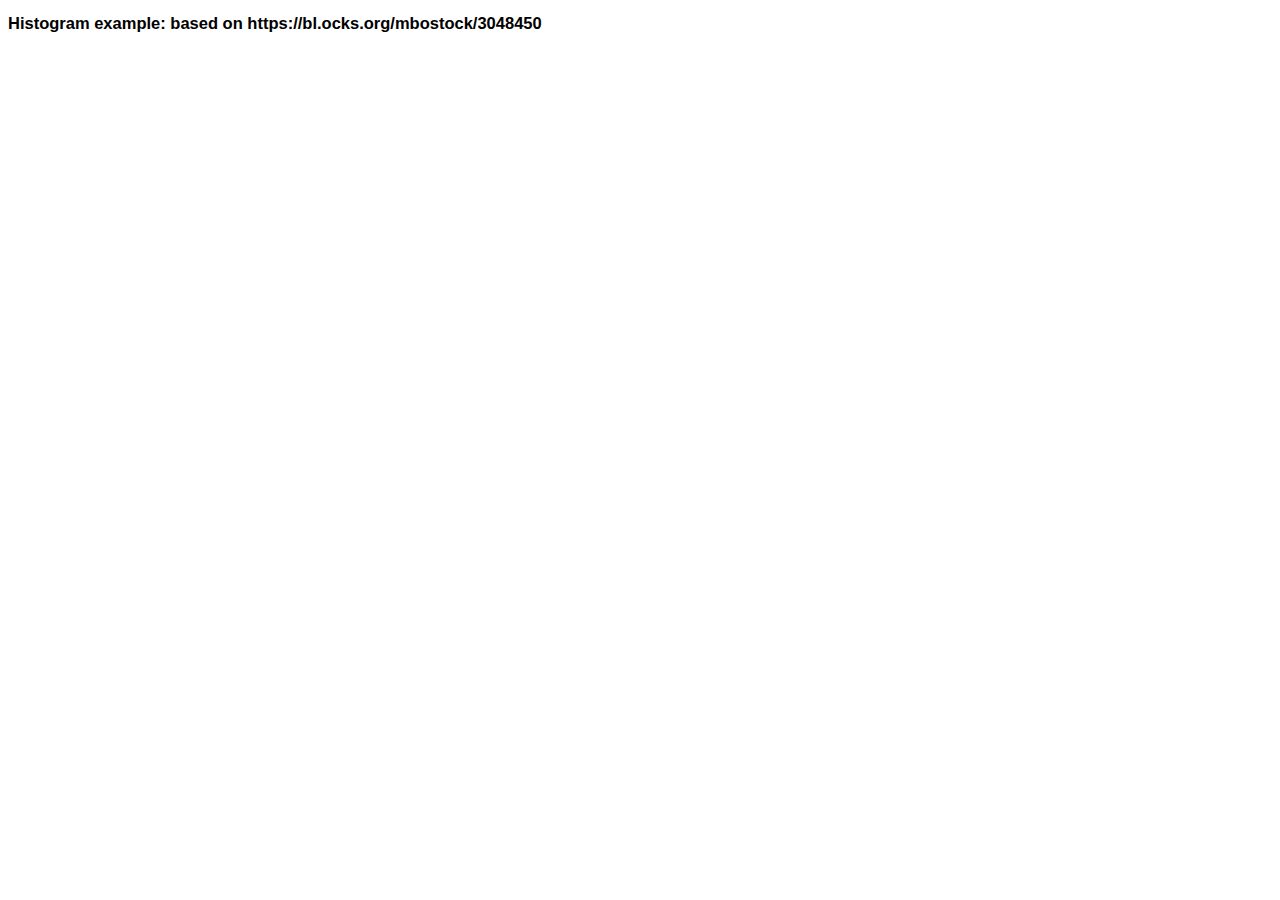
<file: Histogram Example/index.html>
<!DOCTYPE html>
<html>
<meta charset="utf-8">
<!-- Example based on http://bl.ocks.org/mbostock/3887118 -->
<link href="style.css" rel="stylesheet"/>
<body>
<h2 class="col-md-12">Histogram example: based on https://bl.ocks.org/mbostock/3048450</h2>
<svg width="960" height="500"></svg>
<script src="https://d3js.org/d3.v4.min.js"></script>
<script src="script_1.js"></script>    
</body>
</html>
</file>
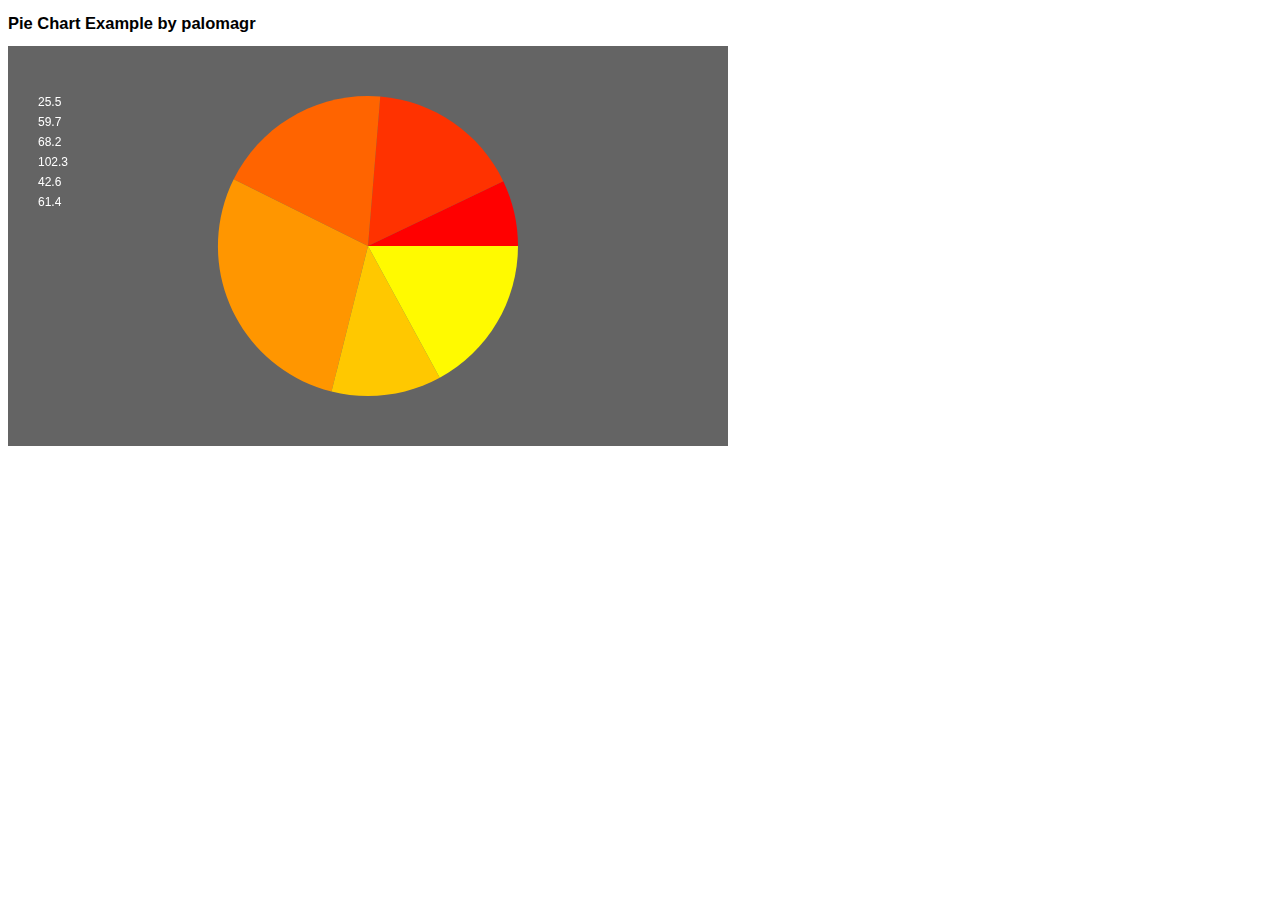
<file: Pie Chart Example p.5/index.html>
<!DOCTYPE html>
<html lang="en">
<meta charset="utf-8">

<link href="style.css" rel="stylesheet"/>

    <script src="./p5.js"></script>
    <script src="sketch.js"></script>


<body>
    <h2 class="col-md-12">Pie Chart Example by palomagr</h2>
    <div id="sketch-holder">	
      <!-- Our sketch will go here! -->
    </div>
</body>
</html>
</file>
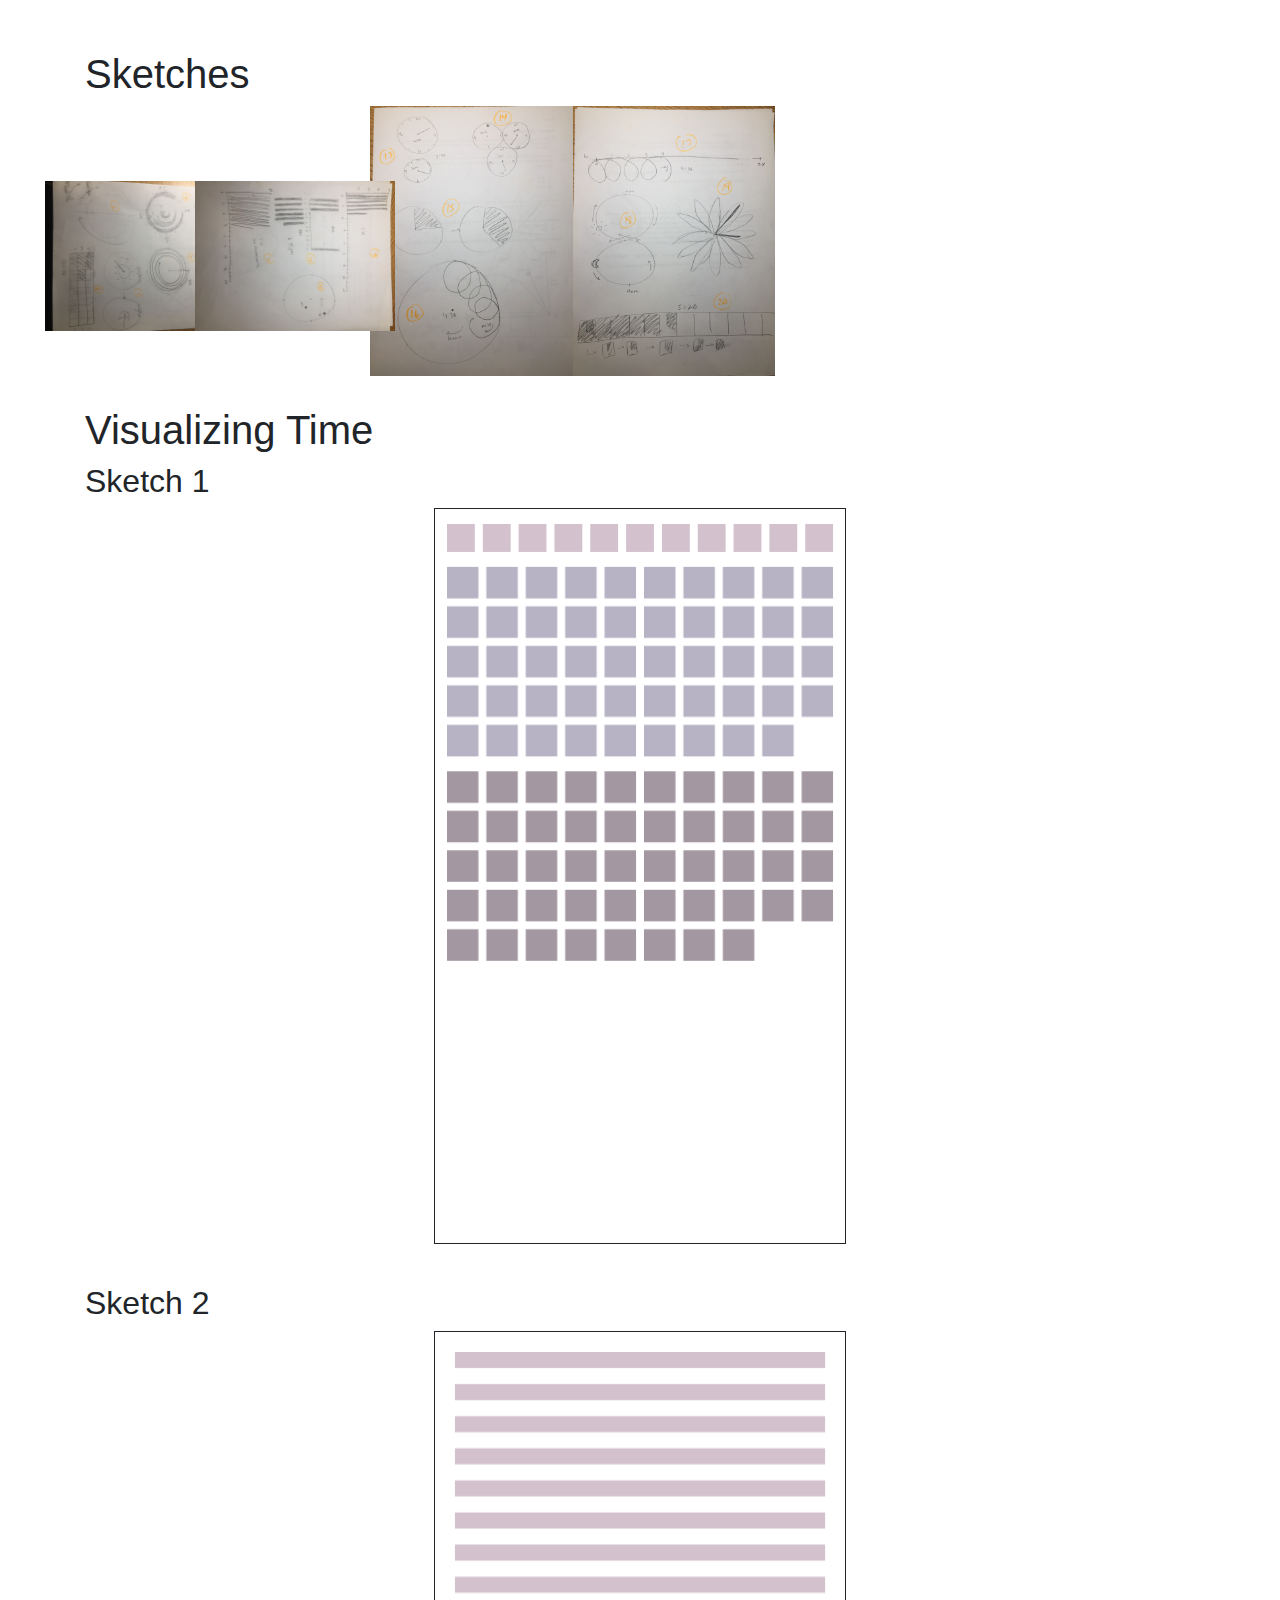
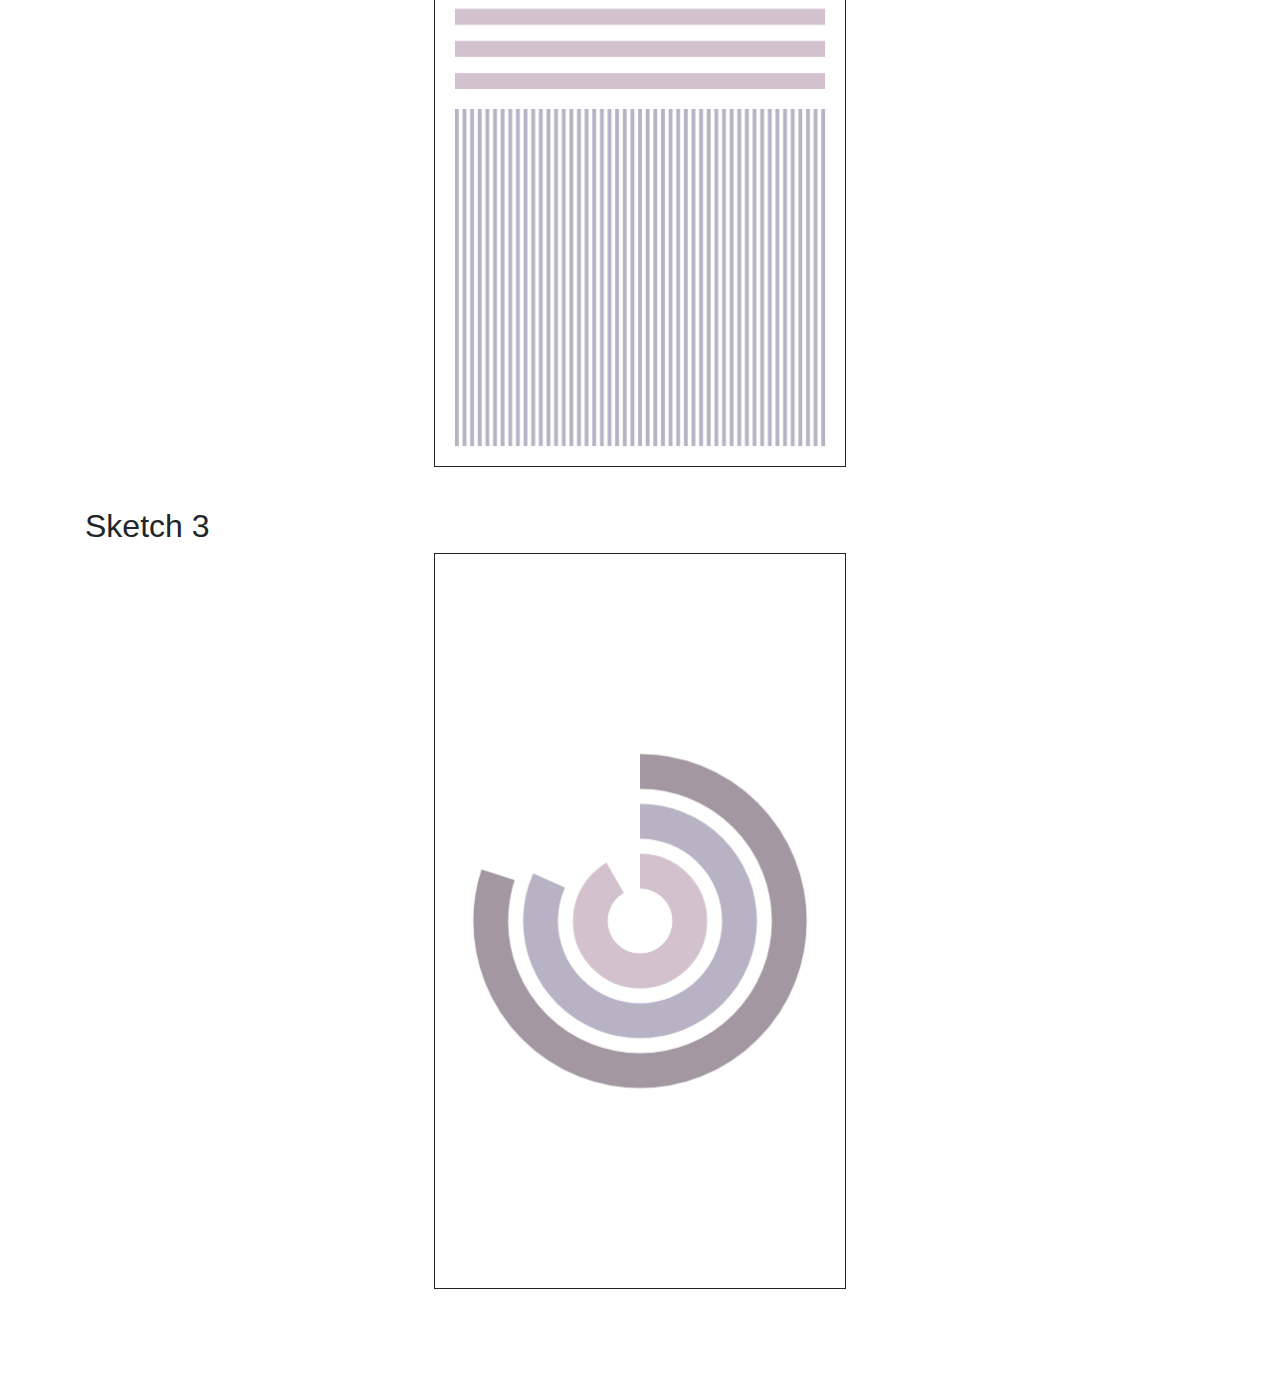
<file: Project_1/index.html>
<!DOCTYPE html>
<html lang="en">
<head>
    <meta charset="UTF-8">
    <title>Visualizing time - Project 1</title>
    <link rel="stylesheet" href="https://maxcdn.bootstrapcdn.com/bootstrap/4.0.0/css/bootstrap.min.css" integrity="sha384-Gn5384xqQ1aoWXA+058RXPxPg6fy4IWvTNh0E263XmFcJlSAwiGgFAW/dAiS6JXm" crossorigin="anonymous">
    <link href="style.css" rel="stylesheet"/>
</head>
<body>
<div class="container">
    <div class="row">
        <h1 class="col-md-12">Sketches</h1>
        <img src="IMG_4549%5B46545%5D.JPG" height="200" class="rotate90">
        <img src="IMG_4550%5B46547%5D.JPG" height="200" class="rotate90">
        <img src="FullSizeRender%5B46549%5D.jpg" height="270">
        <img src="FullSizeRender%5B46551%5D.jpg" height="270">
    </div>
    <div class="row">
        <h1 class="col-md-12">Visualizing Time</h1>
    </div>
    <div class="row">
        <h2 class="col-md-12">Sketch 1</h2>
        <canvas id="plot4" style="border:1px solid;"></canvas>
    </div>
    <div class="row">
        <h2 class="col-md-12">Sketch 2</h2>
        <canvas id="plot5" style="border:1px solid;"></canvas>
    </div>
    <div class="row">
        <h2 class="col-md-12">Sketch 3</h2>
        <canvas id="plot6" style="border:1px solid;"></canvas>
    </div>
</div>

<script src="https://d3js.org/d3.v4.min.js"></script>
<script src="script_4.js"></script>
<script src="script_5.js"></script>
<script src="script_6.js"></script>
</body>
</html>
</file>
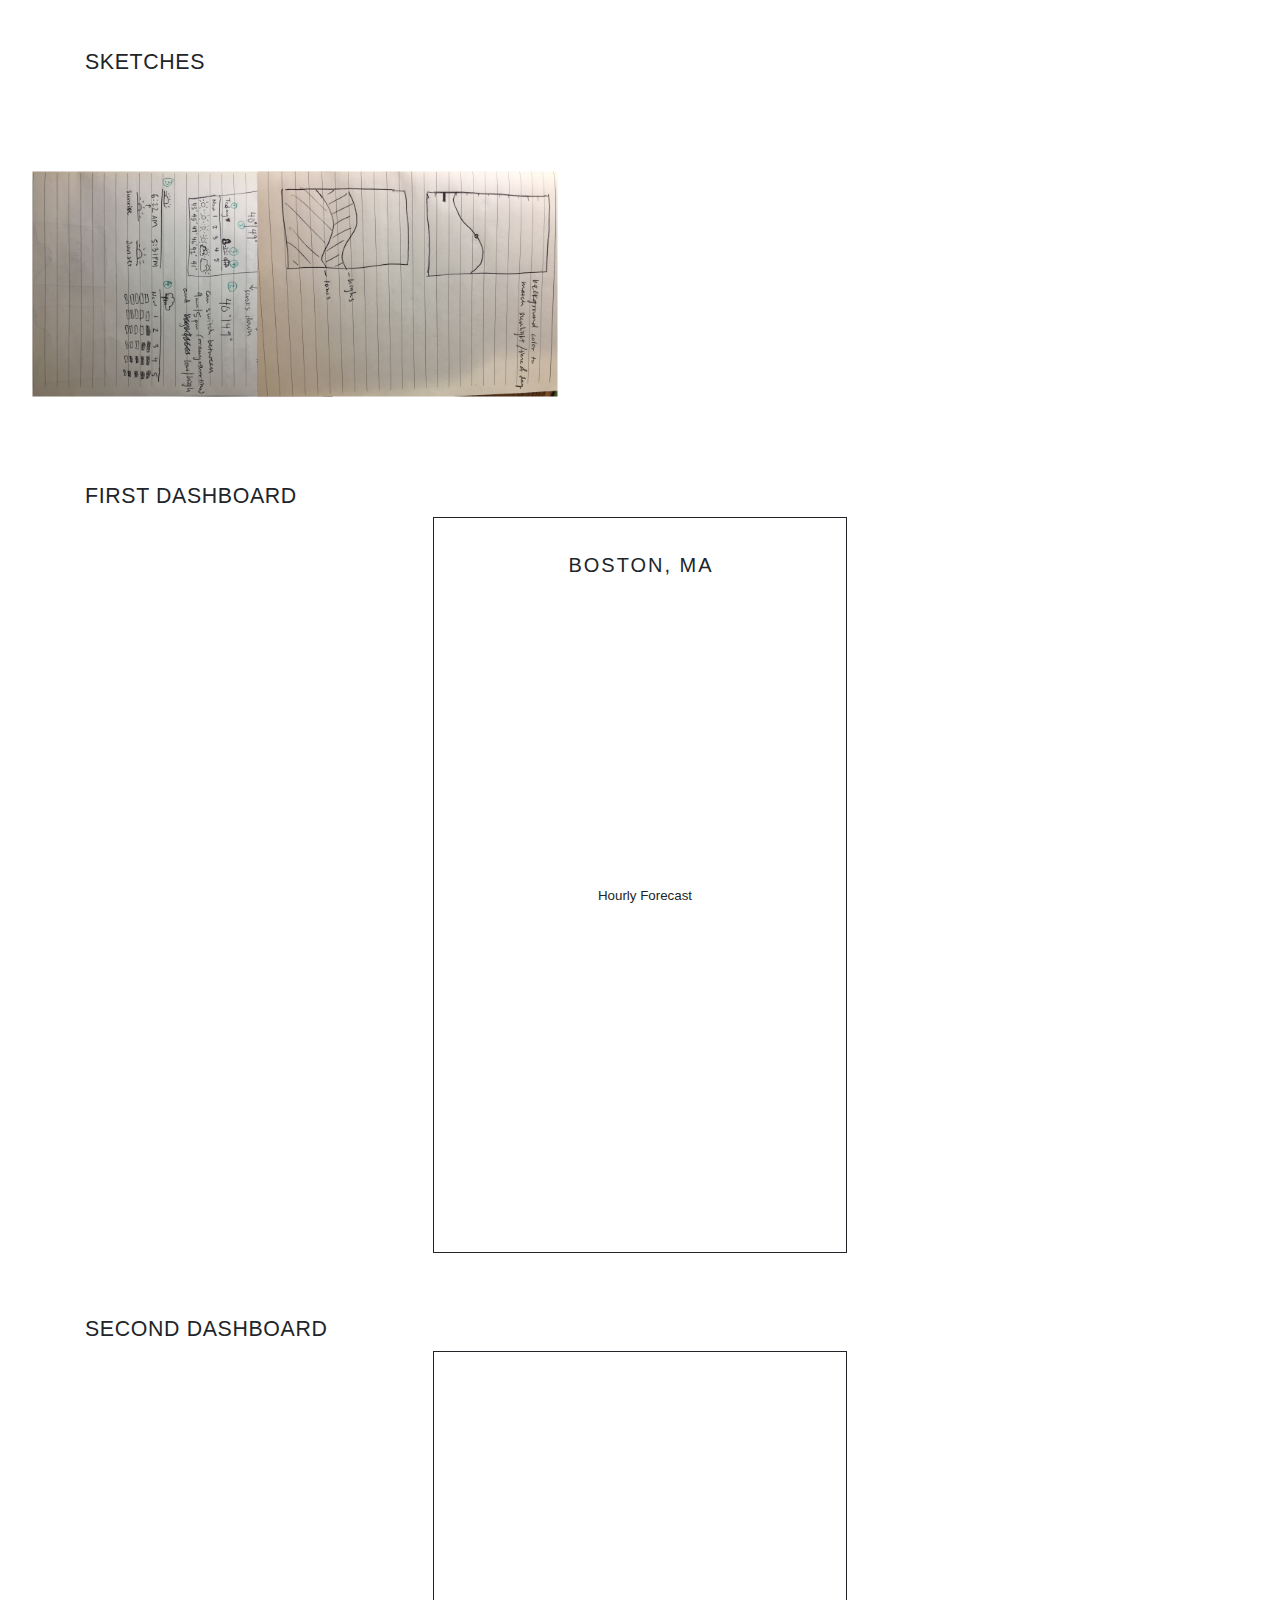
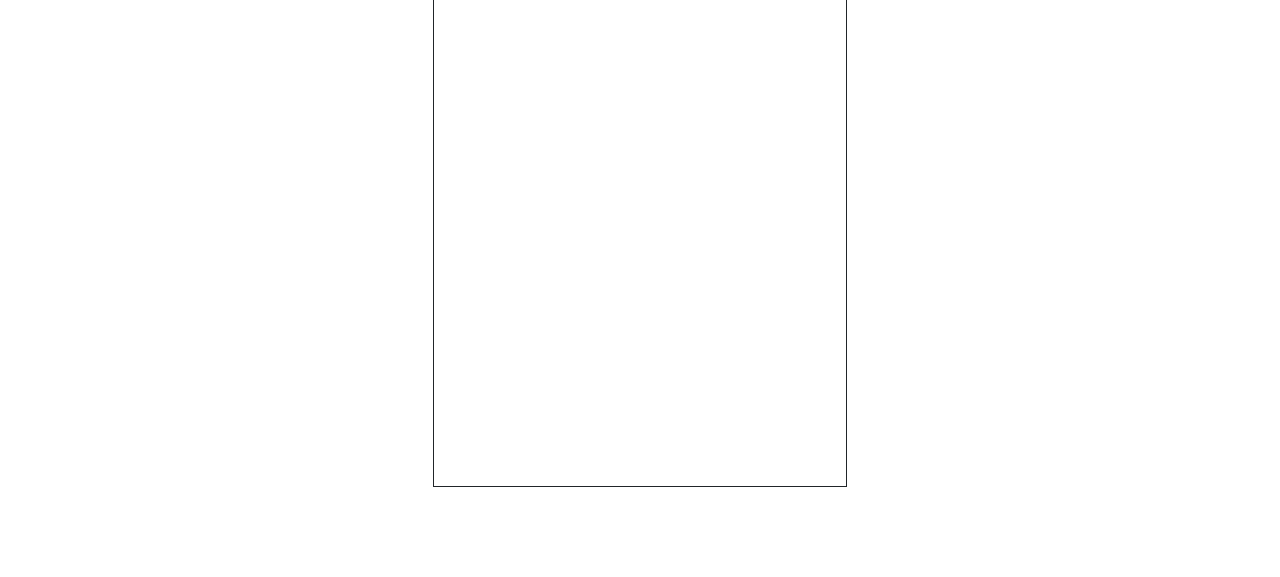
<file: Project_2/index.html>
<!DOCTYPE html>
<html lang="en">
<head>
    <meta charset="UTF-8">
    <title>Weather App - Project 2</title>
    <link rel="stylesheet" href="https://maxcdn.bootstrapcdn.com/bootstrap/4.0.0/css/bootstrap.min.css" integrity="sha384-Gn5384xqQ1aoWXA+058RXPxPg6fy4IWvTNh0E263XmFcJlSAwiGgFAW/dAiS6JXm" crossorigin="anonymous">
    <link href="style.css" rel="stylesheet"/>
</head>
<body>
<div class="container">
    <div class="row">
        <h1 class="col-md-12">Sketches</h1>
        <img src="IMG_4641.JPG" height="300" class="rotate90">
        <img src="IMG_4643.JPG" height="300" class="rotate90">
    </div>
</div>
<div class="container">
    <div class="row">
        <h1 class="col-md-12">First Dashboard</h1>
        <div id="mobile1">
            <div id="summary">
                <h2 class="col-md-12">Boston, MA</h2>
                <p class="col-md-12" id="feelslike"></p>
                <p class="col-md-20" id="currenttemp"></p>
                <p class="col-md-12" id="currentsummary"></p>
            </div>
            <p class="title col-md-12">Hourly Forecast</p>
            <div id="plot2"></div>
        </div>
    </div>
    <br/>
    <div class="row">
        <h1 class="col-md-12">Second Dashboard</h1>
        <div id="mobile2">
        </div>
    </div>
</div>

<script src="https://d3js.org/d3.v4.min.js"></script>
<script src="script.js"></script>
</body>
</html>
</file>
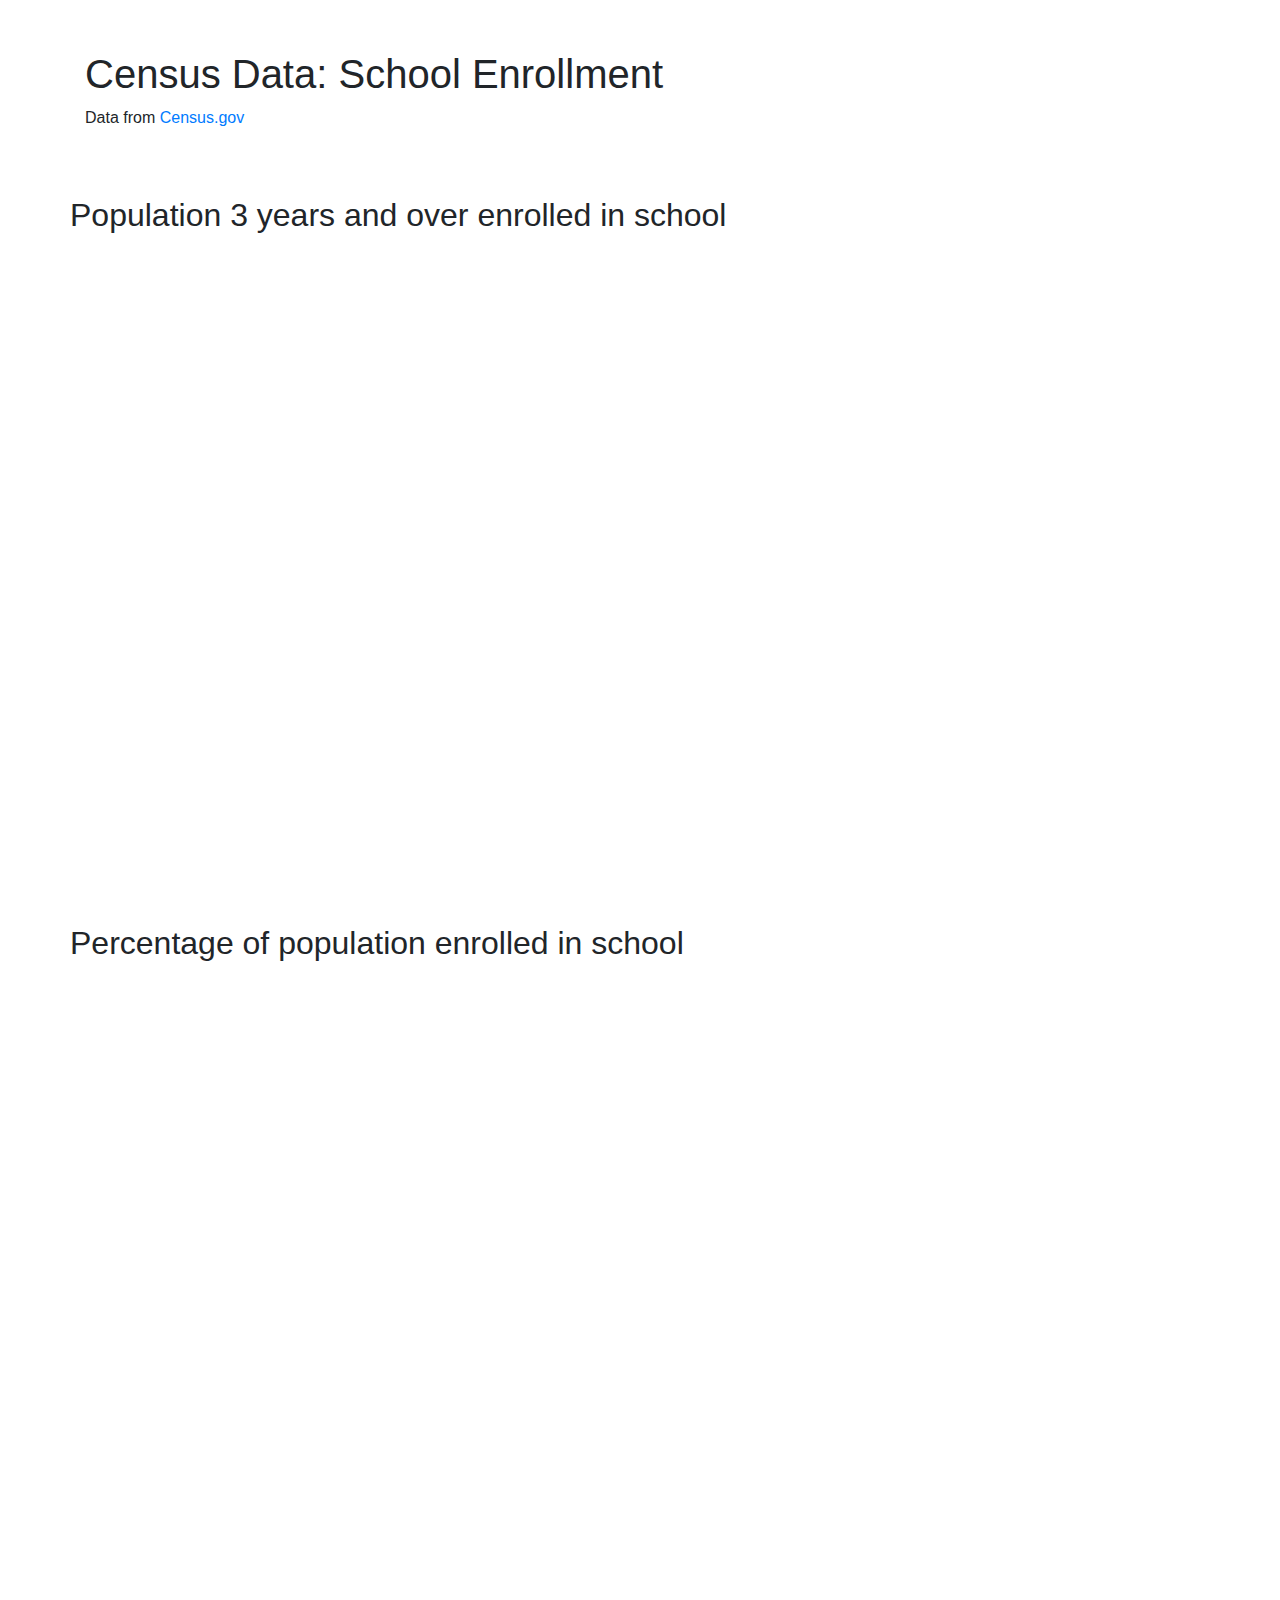
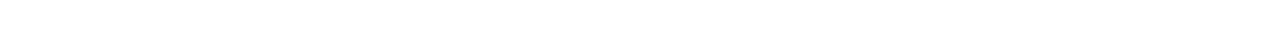
<file: InClass/Week6/index.html>
<!DOCTYPE html>
<html lang="en">
<head>
    <meta charset="UTF-8">
    <title>Week 2 - In class</title>
    <link rel="stylesheet" href="https://maxcdn.bootstrapcdn.com/bootstrap/4.0.0/css/bootstrap.min.css" integrity="sha384-Gn5384xqQ1aoWXA+058RXPxPg6fy4IWvTNh0E263XmFcJlSAwiGgFAW/dAiS6JXm" crossorigin="anonymous">
    <link href="style.css" rel="stylesheet"/>
</head>
<body>
<div class="container">
    <div class="row">
        <h1 class="col-md-12">Census Data: School Enrollment</h1>
        <p class="col-md-12">Data from <a href="https://data.census.gov/">Census.gov</a></p>
        <h2>Population 3 years and over enrolled in school</h2>
        <div id='plot1' class="col-md-12"></div>
        <h2>Percentage of population enrolled in school</h2>
        <div id='plot2' class="col-md-12"></div>
    </div>
</div>

<script src="https://d3js.org/d3.v4.min.js"></script>
<script src="https://d3js.org/topojson.v2.min.js"></script>
<script src="script_1.js"></script>
</body>
</html>
</file>
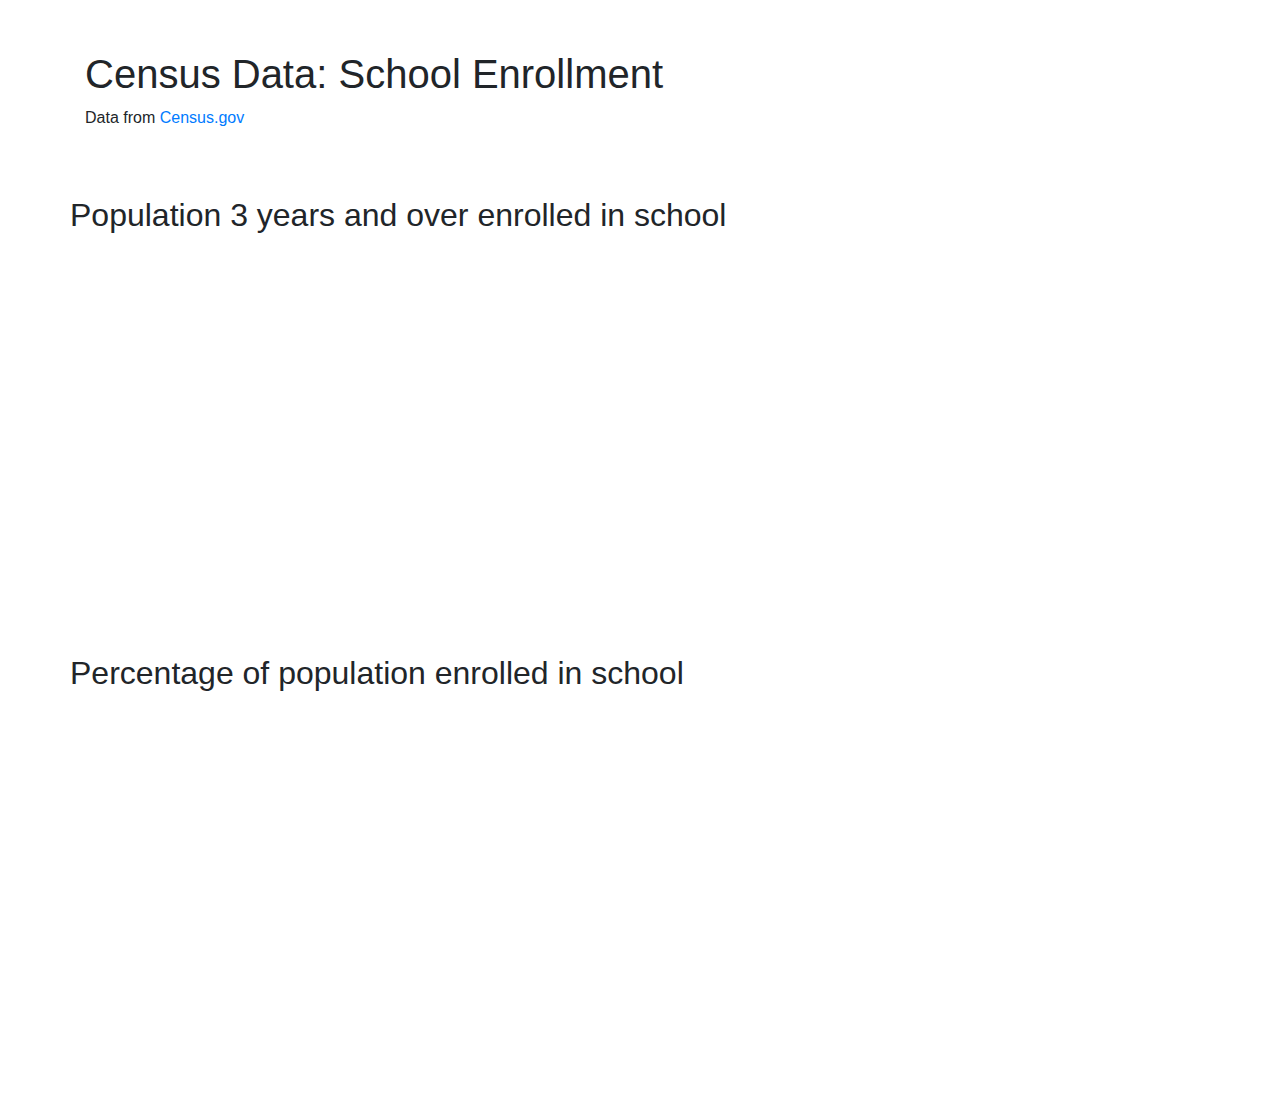
<file: InClass/Week7/index.html>
<!DOCTYPE html>
<html lang="en">
<head>
    <meta charset="UTF-8">
    <title>Week 7 - In class</title>
    <link rel="stylesheet" href="https://maxcdn.bootstrapcdn.com/bootstrap/4.0.0/css/bootstrap.min.css" integrity="sha384-Gn5384xqQ1aoWXA+058RXPxPg6fy4IWvTNh0E263XmFcJlSAwiGgFAW/dAiS6JXm" crossorigin="anonymous">
    <link href="style.css" rel="stylesheet"/>
</head>
<body>
<div class="container">
    <div class="row">
        <h1 class="col-md-12">Census Data: School Enrollment</h1>
        <p class="col-md-12">Data from <a href="https://data.census.gov/">Census.gov</a></p>
        <h2>Population 3 years and over enrolled in school</h2>
        <div id='plot1' class="col-md-12"></div>
        <h2>Percentage of population enrolled in school</h2>
        <div id='plot2' class="col-md-12"></div>
    </div>
</div>

<script src="https://d3js.org/d3.v4.min.js"></script>
<script src="https://d3js.org/topojson.v2.min.js"></script>
<script src="script_1.js"></script>
</body>
</html>
</file>
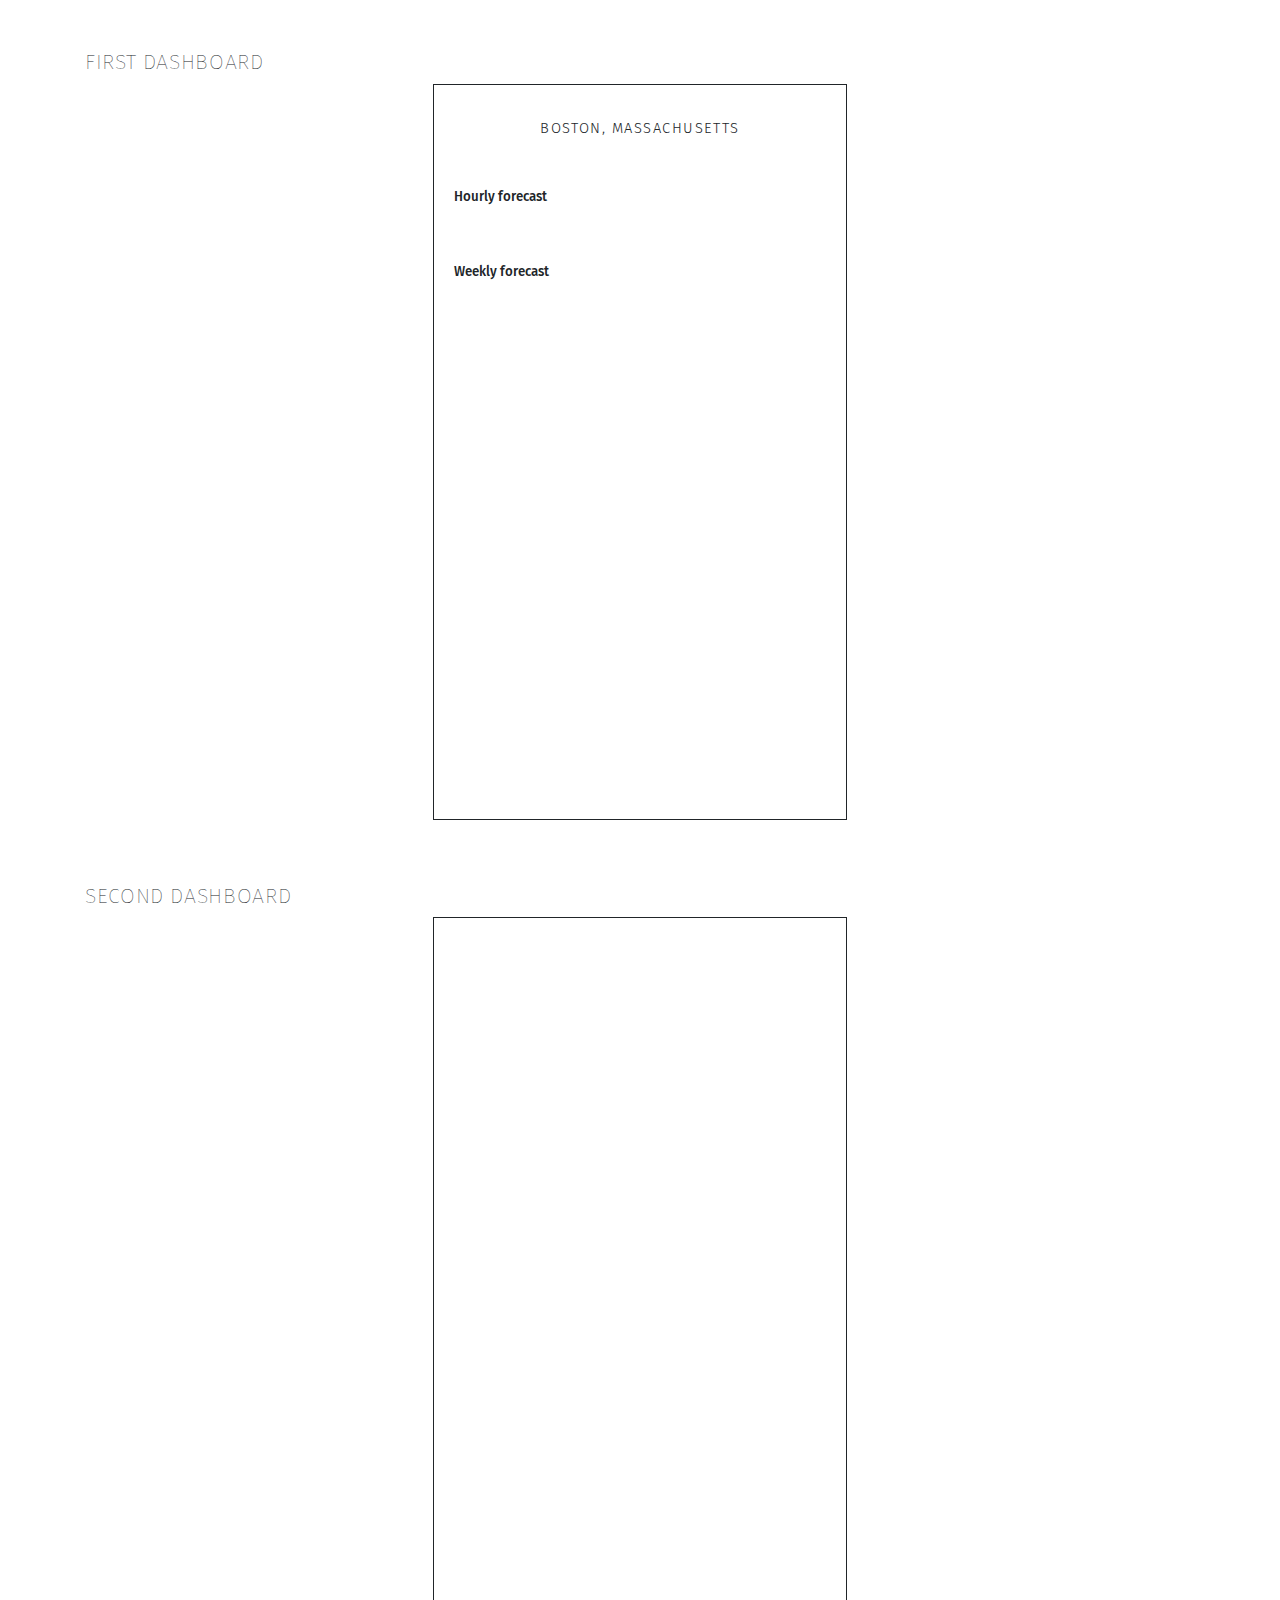
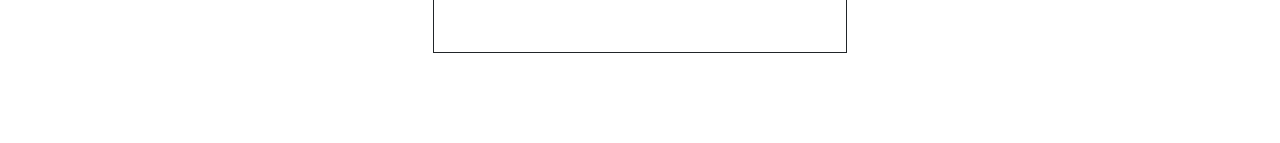
<file: Project_2/example/index.html>
<!DOCTYPE html>
<html lang="en">
<head>
    <meta charset="UTF-8">
    <title>Let's draw a map - Project 3</title>
    <link rel="stylesheet" href="https://maxcdn.bootstrapcdn.com/bootstrap/4.0.0/css/bootstrap.min.css" integrity="sha384-Gn5384xqQ1aoWXA+058RXPxPg6fy4IWvTNh0E263XmFcJlSAwiGgFAW/dAiS6JXm" crossorigin="anonymous">
    <link href="https://fonts.googleapis.com/css?family=Fira+Sans:300,400,500,700" rel="stylesheet">
    <link href="style.css" rel="stylesheet"/>
</head>
<body>
<div class="container">
    <div class="row">
        <h1 class="col-md-12">First Dashboard</h1>
        <div id="mobile1">
            <h2 class="col-md-12">Boston, Massachusetts</h2>
            <p id="date" class="col-md-12"></p>
            <p class="title col-md-12">Hourly forecast</p>
            <div class="col-md-12" id="plot1"></div>
            <br/>
            <p class="title col-md-12">Weekly forecast</p>
            <p class="col-md-12" id="summary"></p>
            <div class="col-md-12" id="plot2"></div>
        </div>
    </div>
    <br/>
    <div class="row">
        <h1 class="col-md-12">Second Dashboard</h1>
        <div id="mobile2">
        </div>
    </div>
</div>

<script src="https://d3js.org/d3.v4.min.js"></script>
<script src="script.js"></script>
</body>
</html>
</file>
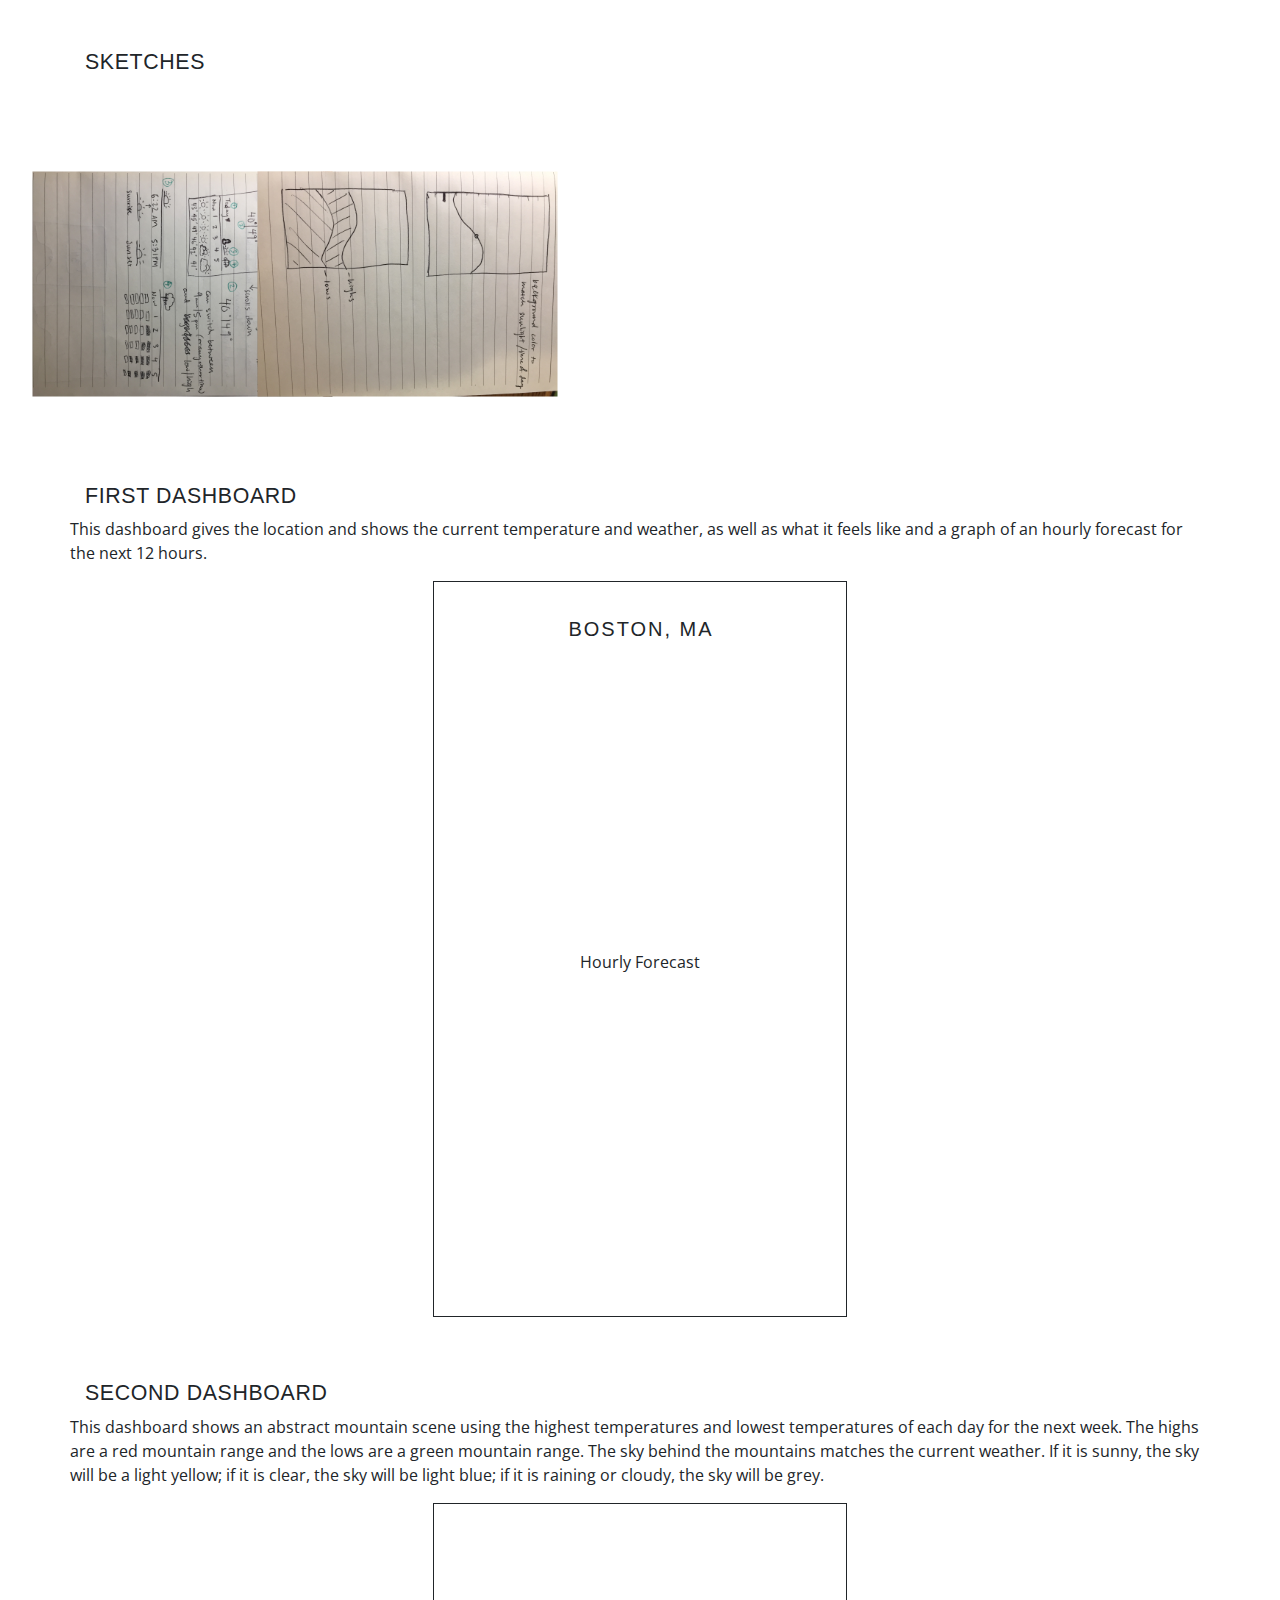
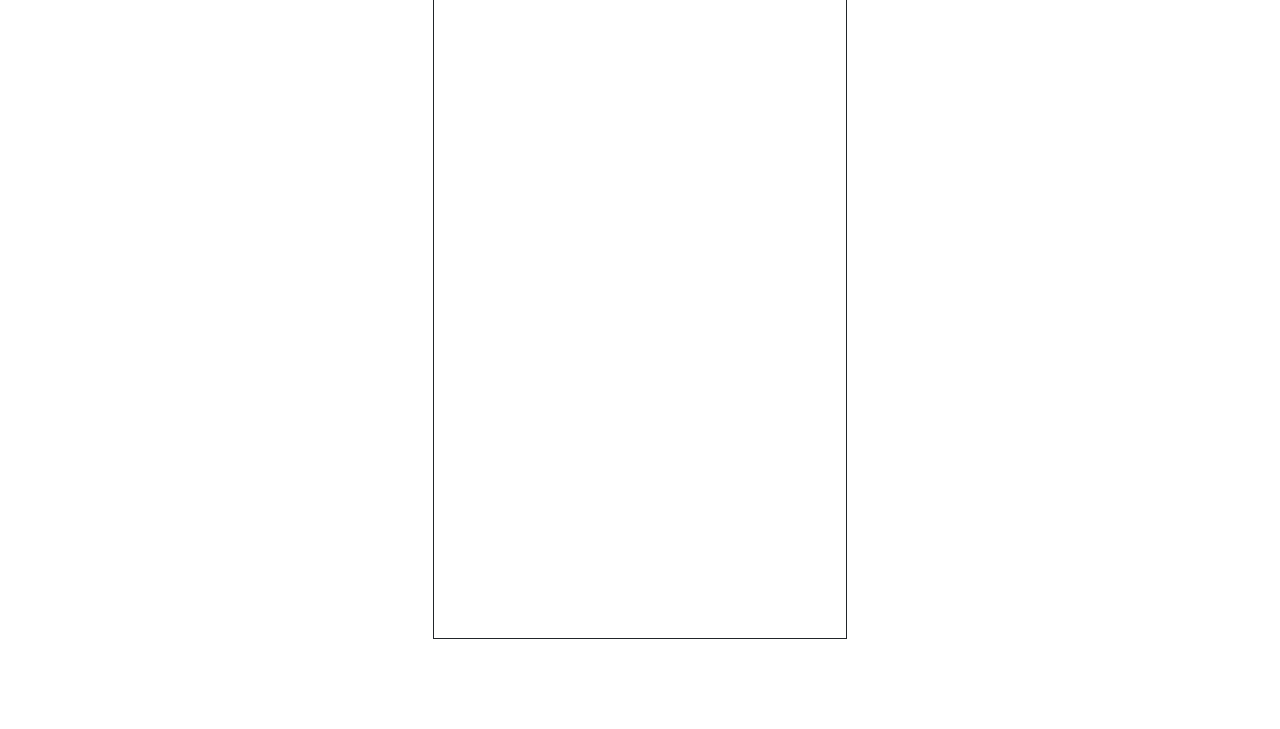
<file: Project_2/v2/index.html>
<!DOCTYPE html>
<html lang="en">
<head>
    <meta charset="UTF-8">
    <title>Weather App - Project 2</title>
    <link rel="stylesheet" href="https://maxcdn.bootstrapcdn.com/bootstrap/4.0.0/css/bootstrap.min.css" integrity="sha384-Gn5384xqQ1aoWXA+058RXPxPg6fy4IWvTNh0E263XmFcJlSAwiGgFAW/dAiS6JXm" crossorigin="anonymous">
    <link href="https://fonts.googleapis.com/css?family=Open+Sans" rel="stylesheet">
    <link href="style.css" rel="stylesheet"/>
</head>
<body>
<div class="container">
    <div class="row">
        <h1 class="col-md-12">Sketches</h1>
        <img src="IMG_4641.JPG" height="300" class="rotate90">
        <img src="IMG_4643.JPG" height="300" class="rotate90">
    </div>
</div>
<div class="container">
    <div class="row">
        <h1 class="col-md-12">First Dashboard</h1>
        <p>This dashboard gives the location and shows the current temperature and weather, as well as what it feels like and a graph of an hourly forecast for the next 12 hours.</p>
        <div id="mobile1">
            <div id="summary">
                <h2 class="col-md-12">Boston, MA</h2>
                <p class="col-md-12" id="feelslike"></p>
                <p class="col-md-20" id="currenttemp"></p>
                <p class="col-md-12" id="currentsummary"></p>
            </div>
            <p class="title col-md-12" id="forecast">Hourly Forecast</p>
            <div id="plot2"></div>
        </div>
    </div>
    <br/>
    <div class="row">
        <h1 class="col-md-12">Second Dashboard</h1>
        <p>This dashboard shows an abstract mountain scene using the highest temperatures and lowest temperatures of each day for the next week. The highs are a red mountain range and the lows are a green mountain range. The sky behind the mountains matches the current weather. If it is sunny, the sky will be a light yellow; if it is clear, the sky will be light blue; if it is raining or cloudy, the sky will be grey. </p>
        <div id="mobile2">
            <div id="plot3"></div>
        </div>
    </div>
</div>

<script src="https://d3js.org/d3.v4.min.js"></script>
<script src="script.js"></script>
</body>
</html>
</file>
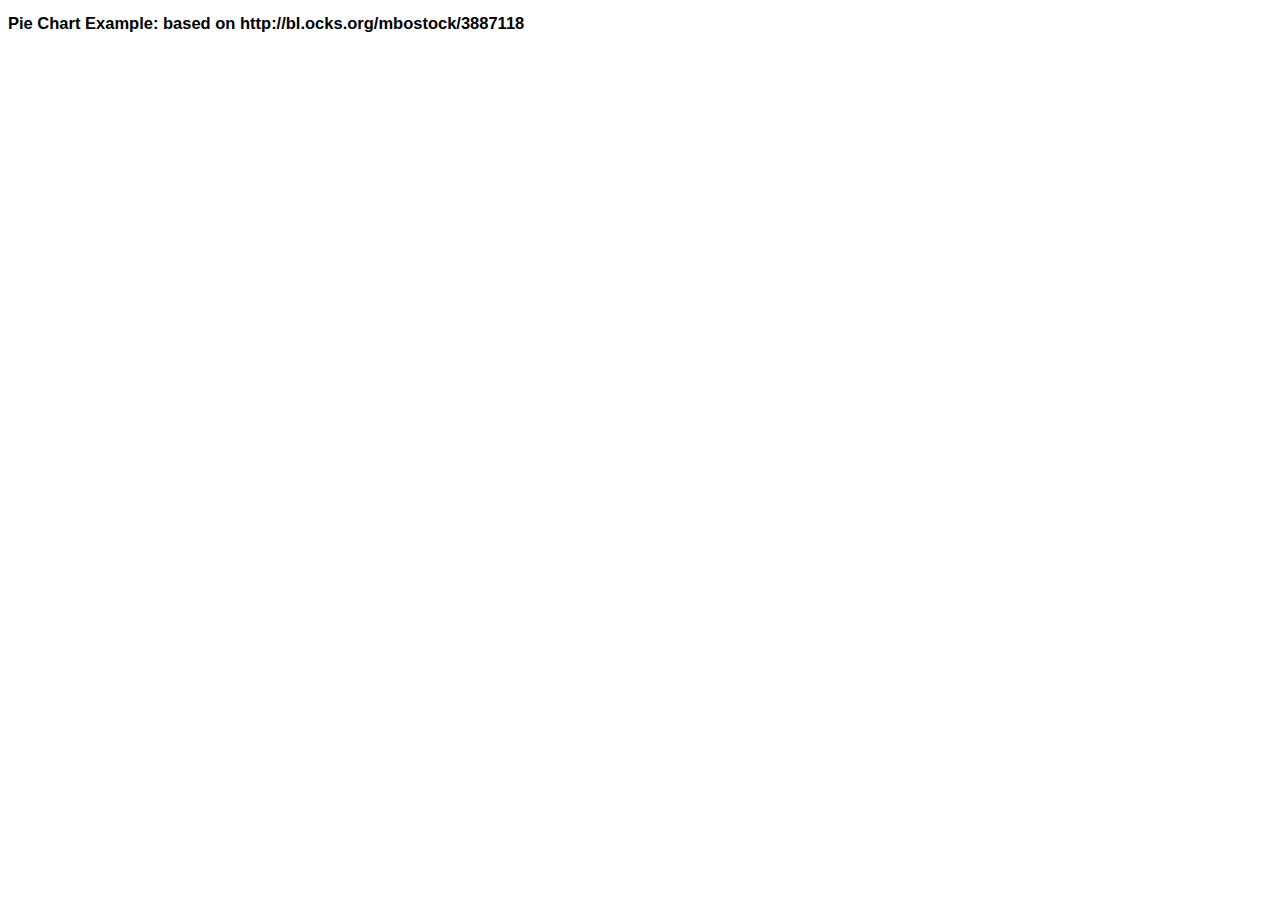
<file: tutorial/Pie_Chart/index.html>
<!DOCTYPE html>
<html>
<meta charset="utf-8">
<!-- Example based on http://bl.ocks.org/mbostock/3887118 -->

<link href="style.css" rel="stylesheet"/>
<body>
<h2 class="col-md-12">Pie Chart Example: based on http://bl.ocks.org/mbostock/3887118</h2>
<svg width="960" height="500"></svg>
<script src="http://d3js.org/d3.v4.min.js"></script>
<script src="script1.js"></script>    
</body>
</html>
</file>
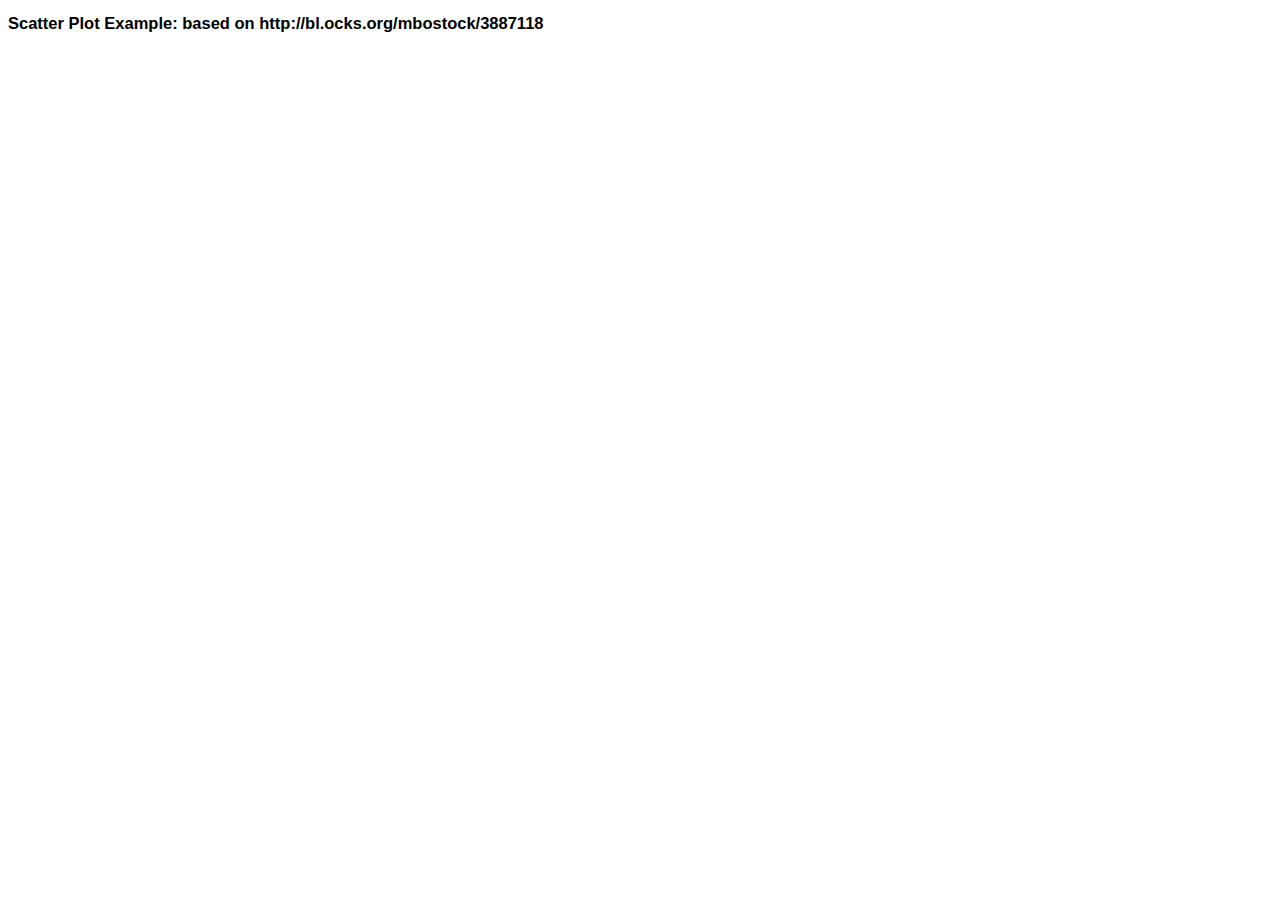
<file: tutorial/Scatter_Plot/index.html>
<!DOCTYPE html>
<html>
<meta charset="utf-8">
<!-- Example based on http://bl.ocks.org/mbostock/3887118 -->
<link href="style.css" rel="stylesheet"/>
<body>
<h2 class="col-md-12">Scatter Plot Example: based on http://bl.ocks.org/mbostock/3887118 </h2>
<script src="http://d3js.org/d3.v3.min.js"></script>
<script src="script1.js"></script>    
</body>
</html>
</file>
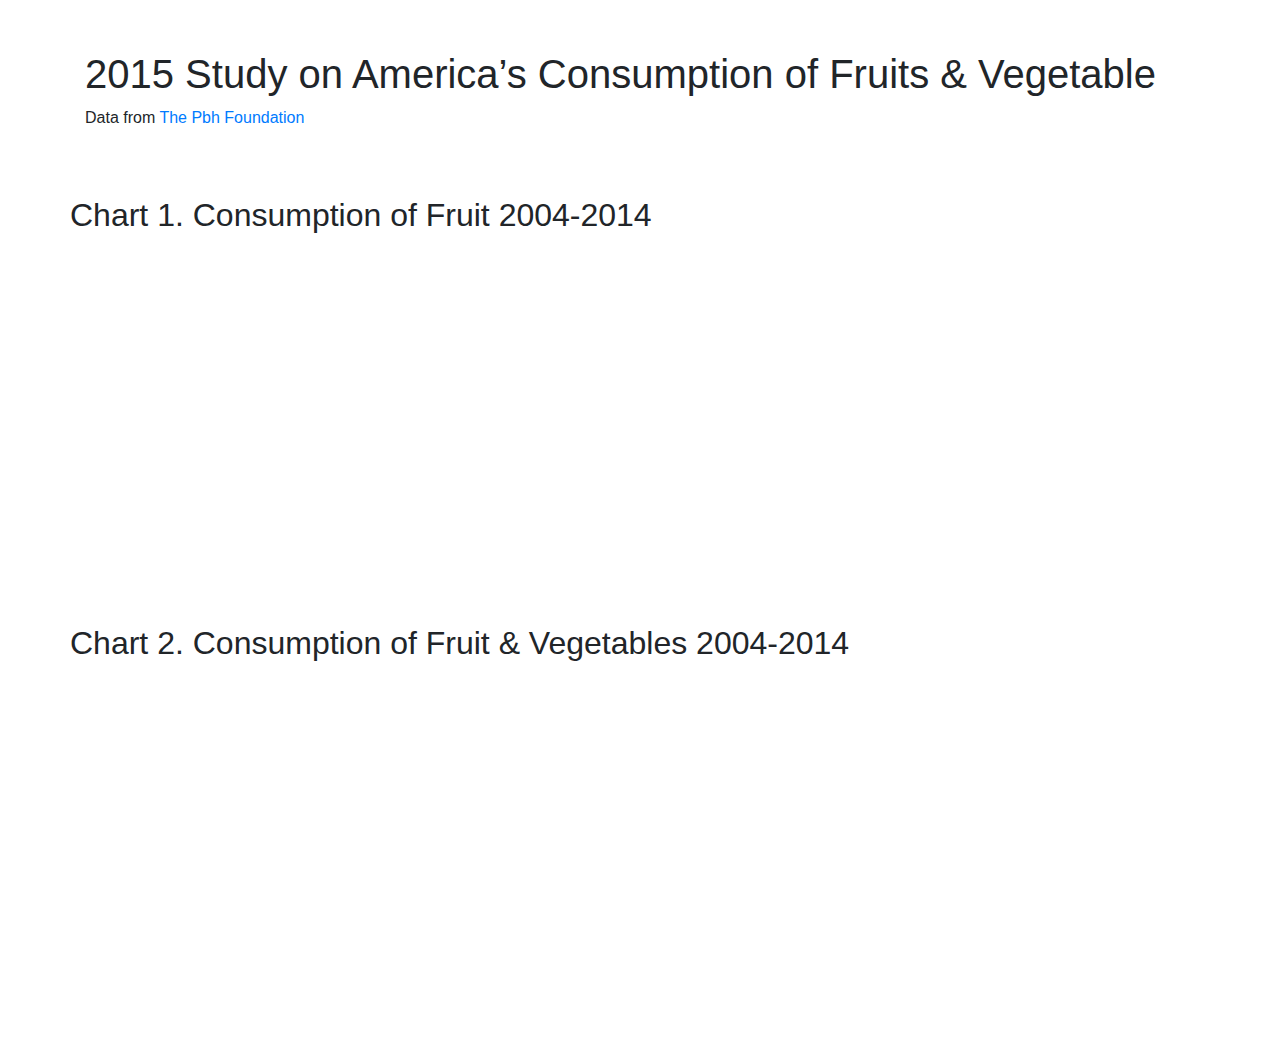
<file: InClass/Week3/solution/index.html>
<!DOCTYPE html>
<html lang="en">
<head>
    <meta charset="UTF-8">
    <title>Week 2 - In class</title>
    <link rel="stylesheet" href="https://maxcdn.bootstrapcdn.com/bootstrap/4.0.0/css/bootstrap.min.css" integrity="sha384-Gn5384xqQ1aoWXA+058RXPxPg6fy4IWvTNh0E263XmFcJlSAwiGgFAW/dAiS6JXm" crossorigin="anonymous">
    <link href="../style.css" rel="stylesheet"/>
</head>
<body>
<div class="container">
    <div class="row">
        <h1 class="col-md-12">2015 Study on America’s Consumption of Fruits & Vegetable</h1>
        <p class="col-md-12">Data from <a href="https://www.pbhfoundation.org/pdfs/about/res/pbh_res/State_of_the_Plate_2015_WEB_Bookmarked.pdf">The Pbh Foundation</a></p>
        <h2>Chart 1. Consumption of Fruit 2004-2014</h2>
        <div id='plot1' class="col-md-12"></div>
        <h2>Chart 2. Consumption of Fruit & Vegetables 2004-2014</h2>
        <div id='plot2' class="col-md-12"></div>
    </div>
</div>

<script src="https://d3js.org/d3.v4.min.js"></script>
<script src="script_1.js"></script>
</body>
</html>
</file>
<file: Histogram Example/style.css>
body {
  font: 11px sans-serif;
}

.bar rect { 
  fill: #ff06ec;
} #color of the bars is defined here

.bar text {
  fill: #fff;
  font: 11px sans-serif;
} #text of the bars is defined here
</file>
<file: Pie Chart Example p.5/style.css>
body {
  font: 11px sans-serif;
}
</file>
<file: Project_1/style.css>
body {
    padding: 50px;
}

.rotate90 {
    -webkit-transform: rotate(90deg);
    -moz-transform: rotate(90deg);
    -o-transform: rotate(90deg);
    -ms-transform: rotate(90deg);
    transform: rotate(90deg);
    margin-top: 50px;
    margin-bottom: 50px;
}

#plot4, #plot5, #plot6 {
    width: 412px;
    height: 736px;
    border: 1px solid;
    float: left;
    margin-left: auto;
    margin-right: auto;
    margin-bottom:40px;
}

#plot4 canvas, #plot5 canvas, #plot6 canvas {
    width: 100%;
    height: 100%;
}
</file>
<file: Project_2/style.css>
body {
    padding: 50px;
}


#mobile1,#mobile2 {
    width: 414px;
    height: 736px;
    border: 1px solid;
    float: left;
    margin-left: auto;
    margin-right: auto;
    margin-bottom:40px;
}

h1{
    font-weight: 100;
    text-transform: uppercase;
    letter-spacing: 0.03em;
    font-size: 16pt;
}

h2{
    margin-top: 35px;
    text-align: center;
    font-size: 15pt;
    text-transform: uppercase;
    font-weight: 300;
    letter-spacing: 0.1em;
    /*margin-bottom: 20px;*/
}

p{
    text-align: center;
}
.rotate90 {
    -webkit-transform: rotate(90deg);
    -moz-transform: rotate(90deg);
    -o-transform: rotate(90deg);
    -ms-transform: rotate(90deg);
    transform: rotate(90deg);
    margin-top: 50px;
    margin-bottom: 50px;
}
.title {
    font-size: 10pt;
    font-weight: 500;
    margin-left: 5px;
    margin-bottom: 10px;
    margin-top: 20px;
}
#summary {
    width: 414px;
    height: 368px;
/*    border: 1px solid;*/
    float: left;
    margin-left: auto;
    margin-right: auto;
}

#plot2 {
    width: 414px;
    height: 368px;
/*    border: 1px solid;*/
    float: left;
    margin-left: auto;
    margin-right: auto;
}

#feelslike {
    text-align: center;
    font-size: 23.5px;
    margin-bottom: 0;
}
#currenttemp {
    text-align: center;
    font-size: 125px;
    margin-bottom: 0;
    margin-left: 45px;
}
#currentsummary {
    text-align: center;
    font-size: 25px;
    margin-top: 0;
}

.weather {
    fill: none;
    stroke: #ccacad;
    stroke-width: 2px;
    stroke-linecap: round;
    stroke-linejoin: round;
}

.weatherArea {
    fill: rgba(204,172,172,.5);
}

.axis-y .tick line  {
    stroke-width: 1px;
    shape-rendering: crispEdges;
    stroke: #e8eced;
}


.axis-x .tick line, .axis-x .tick path {
    stroke-width: 1px;
    stroke: black;
    shape-rendering: crispEdges;
}

.axis-y path {
    display: none;
}
</file>
<file: InClass/Week6/style.css>
body {
    padding: 50px;
    font-family: "HelveticaNeueLT Std","Helvetica LT Std Light", "Helvetica", "Arial", "sans-serif";
}

h2{
    margin-bottom: 40px;
    margin-top: 50px;
}

#plot1, #plot2{
    height:600px;
}
</file>
<file: InClass/Week7/style.css>
body {
    padding: 50px;
    font-family: "HelveticaNeueLT Std","Helvetica LT Std Light", "Helvetica", "Arial", "sans-serif";
}

h2{
    margin-bottom: 20px;
    margin-top: 50px;
}

#plot1, #plot2{
    width:100%;
    height:300px;
    margin-bottom:50px;
}

.btn-default {
    background-color: #eaeaea;
    font-size: 10pt;
    margin-bottom: 40px;
}

.blue{
    color: #66b2c5;
}

.red{
    color: #c63232
}

.green{
    color: #72a746;
}

.yellow{
    color: #ffb400
}


.legend p{
    color: black
}

.legend{
    float:left;
    margin-left:20px;
}

.tooltipBar{
    position: absolute;
    background-color: rgba(0,0,0,0.5);
    z-index: 1;
    width: auto;
    margin: 0px;
    text-align: center;
    padding-bottom: 0px;
}

#numberBar{
    margin: 0px;
    color:white;
    font-weight: 500;
}


.axis-y .tick line  {
    stroke-width: 1px;
    shape-rendering: crispEdges;
    stroke: #e8eced;
}


.axis-x .tick line, .axis-x .tick path {
    stroke-width: 1px;
    stroke: black;
    shape-rendering: crispEdges;
}

.axis-y path {
    display: none;
}

.list-title{
    font-size: 10pt;
}

.lists{
    margin-bottom: 30px;
    margin-top: -26px;

}

.form-control {
    font-size: 10pt;
}
</file>
<file: Project_2/example/style.css>
body {
    padding: 50px;
    font-family: 'Fira Sans', sans-serif;
}


#mobile1,#mobile2 {
    width: 414px;
    height: 736px;
    border: 1px solid;
    float: left;
    margin-left: auto;
    margin-right: auto;
    margin-bottom:40px;
}

h1{
    font-weight: 100;
    text-transform: uppercase;
    letter-spacing: 0.03em;
    font-size: 16pt;
}

h2{
    margin-top: 35px;
    text-align: center;
    font-size: 11pt;
    text-transform: uppercase;
    font-weight: 300;
    letter-spacing: 0.1em;
    /*margin-bottom: 20px;*/
}

#date {
    text-align: center;
    font-weight: 800;
    font-size: 40px;
    margin-top: 20px;
    margin-bottom: 30px;
    color: #dcdcdc;
}

#summary {
    font-size: 9pt;
    margin-left: 5px;
    margin-right: 5px;
}

.title {
    font-size: 10pt;
    font-weight: 500;
    margin-left: 5px;
    margin-bottom: 10px;
    margin-top: 20px;
}


.weather {
    fill: none;
    stroke: #f9bd09;
    stroke-width: 4px;
    stroke-linecap: round;
    stroke-linejoin: round;
}

.weatherArea {
    fill: rgba(249, 201, 145, 0.3);
}

.weatherDots {
    stroke: #f9bd09;
    stroke-width: 2px;
    fill: white;
}

.meanWeather {
    stroke: #d45600;
    stroke-dasharray: 3px 1px;
    stroke-width: 1px;
}

.weatherNumbers {
    text-anchor: middle;
    font-size:7.5pt;
    fill: black;
}

.weekWeather .lines {
    stroke: #d6d6d6;
    stroke-width: 2px;
}

.weekWeather .maxDots {
    stroke: #d44d05;
    fill: white;
    stroke-width: 2px;
}

.weekWeather .minDots {
    stroke-width: 2px;
    fill: white;
    stroke: #0998f9;
}

.axis-y .tick line  {
    stroke-width: 1px;
    shape-rendering: crispEdges;
    stroke: #e8eced;
}


.axis-x .tick line, .axis-x .tick path {
    stroke-width: 1px;
    stroke: black;
    shape-rendering: crispEdges;
}

.axis-y path {
    display: none;
}
</file>
<file: Project_2/v2/style.css>
body {
    padding: 50px;
}

#mobile1,#mobile2 {
    width: 414px;
    height: 736px;
    border: 1px solid;
    float: left;
    margin-left: auto;
    margin-right: auto;
    margin-bottom:40px;
}

h1{
    font-weight: 100;
    text-transform: uppercase;
    letter-spacing: 0.03em;
    font-size: 16pt;
}

h2{
    margin-top: 35px;
    text-align: center;
    font-size: 15pt;
    text-transform: uppercase;
    font-weight: 300;
    letter-spacing: 0.1em;
    /*margin-bottom: 20px;*/
}

p{
/*    FOR TEXT DESCRIBING EACH DASHBOARD*/
    text-align: left;
    font-family: 'Open Sans', sans-serif;
}

.rotate90 {
    -webkit-transform: rotate(90deg);
    -moz-transform: rotate(90deg);
    -o-transform: rotate(90deg);
    -ms-transform: rotate(90deg);
    transform: rotate(90deg);
    margin-top: 50px;
    margin-bottom: 50px;
}

#summary {
    width: 414px;
    height: 368px;
/*    border: 1px solid;*/
    float: left;
    margin-left: auto;
    margin-right: auto;
}

#plot2 {
    width: 414px;
    height: 368px;
/*    border: 1px solid;*/
    float: left;
    margin-left: auto;
    margin-right: auto;
}

#feelslike {
    text-align: center;
    font-size: 23.5px;
    margin-bottom: 0;
}
#currenttemp {
    text-align: center;
    font-size: 125px;
    margin-bottom: 0;
    margin-left: 45px;
}
#currentsummary {
    text-align: center;
    font-size: 25px;
    margin-top: 0;
}
#forecast {
    text-align: center;
}

/*FIRST DASHBOARD*/
.weather {
    fill: none;
    stroke: #ccacad;
    stroke-width: 2px;
    stroke-linecap: round;
    stroke-linejoin: round;
}

.weatherArea {
    fill: rgba(204,172,172,.5);
}


/*SECOND DASHBOARD*/
.weatherHigh {
    fill: none;
    stroke: #ccacad;
    stroke-width: 4px;
    stroke-linecap: round;
    stroke-linejoin: round;
}

.weatherLow {
    fill: none;
    stroke: #b2ced2;
    stroke-width: 4px;
    stroke-linecap: round;
    stroke-linejoin: round;
}
.weatherAreaHigh {
    fill: #ccacad;
}
.weatherAreaLow {
    fill: #b2ced2;
}
.skyClear {
    fill: #afc4d3;
}
.skyPartlyCloudy {
    fill: #d3d9e2;
}
.skyCloudy {
    fill: #e2e2e2;
}
.skySunny {
    fill: #eff7d7;
}
.skySnow {
    fill: #f2f2f2;
}
.skyRain {
    fill: #bfbfbf;
}
.skyArea {
    fill: #d3d9e2;
}
.weatherDots {
    stroke: #f9bd09;
    stroke-width: 2px;
    fill: white;
}

.meanWeather {
    stroke: #d45600;
    stroke-dasharray: 3px 1px;
    stroke-width: 1px;
}



.axis-y .tick line  {
    stroke-width: 1px;
    shape-rendering: crispEdges;
    stroke: #e8eced;
}


.axis-x .tick line, .axis-x .tick path {
    stroke-width: 1px;
    stroke: black;
    shape-rendering: crispEdges;
}

.axis-y path {
    display: none;
}

#plot3 {
    width: 414px;
    height: 368px;
/*    border: 1px solid;*/
    float: up;
    margin-left: auto;
    margin-right: auto;
}
</file>
<file: tutorial/Pie_Chart/style.css>
body {
  font: 11px sans-serif;
}

.arc text {
  font: 10px sans-serif;
  text-anchor: middle;
}

.arc path {
  stroke: #fff;
}
</file>
<file: tutorial/Scatter_Plot/style.css>
body {
  font: 11px sans-serif;
}

.axis path,
.axis line {
  fill: none;
  stroke: #000;
  shape-rendering: crispEdges;
}

.dot {
  stroke: #ffffff;
}

.tooltip {
  position: absolute;
  width: 200px;
  height: 28px;
  pointer-events: none;
}
</file>
<file: InClass/Week3/style.css>
body {
    padding: 50px;
    font-family: "HelveticaNeueLT Std","Helvetica LT Std Light", "Helvetica", "Arial", "sans-serif";
}

h2{
    margin-bottom: 40px;
    margin-top: 50px;
}

#plot1, #plot2{
    height:300px;
}

.axis-y .tick line, #plot2 .axis-x .tick line  {
    stroke-width: 1px;
    shape-rendering: crispEdges;
    stroke: #e8eced;
}


.axis-x .tick line, .axis-x .tick path, .axis-y .tick path {
    stroke-width: 1px;
    stroke: black;
    shape-rendering: crispEdges;
}


.barChart{
    stroke: "red";
    stroke-width: 1px
}
</file>
